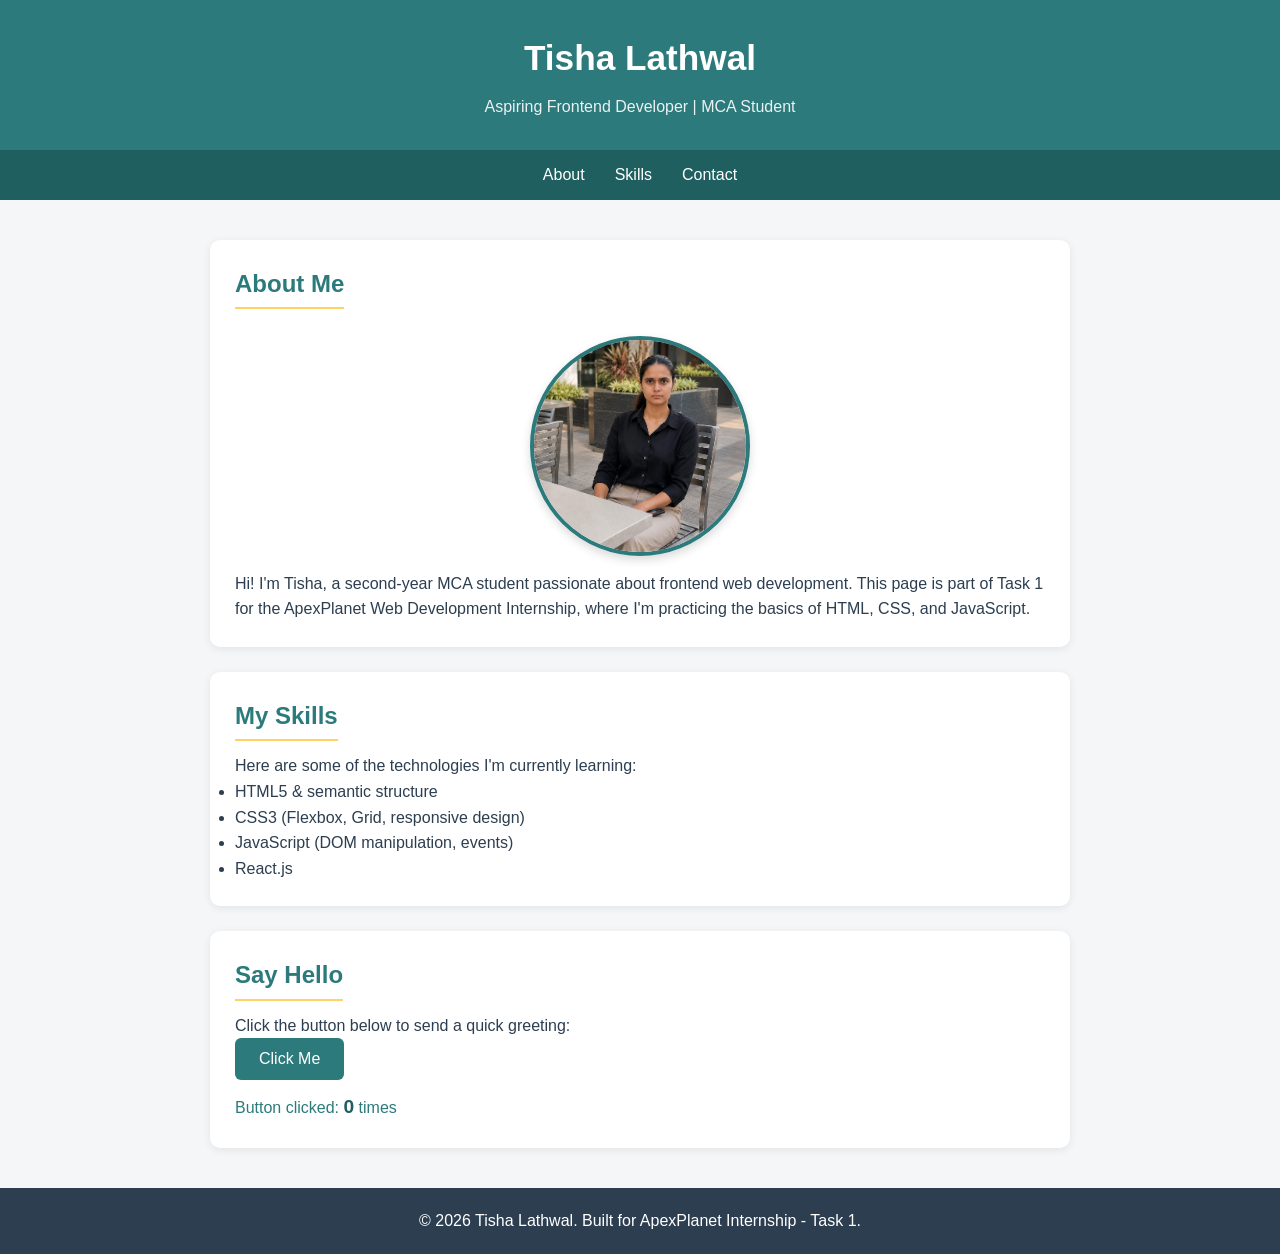
<file: Task-1/index.html>
<!DOCTYPE html>
<html lang="en">
<head>
  <meta charset="UTF-8" />
  <meta name="viewport" content="width=device-width, initial-scale=1.0" />
  <title>Task 1 - Basics of Web Development</title>
  <link rel="stylesheet" href="style.css" />
</head>
<body>

  <!-- ===== Header ===== -->
  <header>
    <h1>Tisha Lathwal</h1>
    <p>Aspiring Frontend Developer | MCA Student</p>
  </header>

  <!-- ===== Navigation ===== -->
  <nav>
    <a href="#about">About</a>
    <a href="#skills">Skills</a>
    <a href="#contact">Contact</a>
  </nav>

  <!-- ===== Main Content ===== -->
  <main>

    <!-- About Section -->
    <section id="about">
      <h2>About Me</h2>
      <img 
        class="about-img" 
        src="profile.jpg" 
        alt="My profile picture" />
      <p>
        Hi! I'm Tisha, a second-year MCA student passionate about frontend
        web development. This page is part of Task 1 for the ApexPlanet
        Web Development Internship, where I'm practicing the basics of
        HTML, CSS, and JavaScript.
      </p>
    </section>

    <!-- Skills Section -->
    <section id="skills">
      <h2>My Skills</h2>
      <p>Here are some of the technologies I'm currently learning:</p>
      <ul>
        <li>HTML5 &amp; semantic structure</li>
        <li>CSS3 (Flexbox, Grid, responsive design)</li>
        <li>JavaScript (DOM manipulation, events)</li>
        <li>React.js</li>
      </ul>
    </section>

    <!-- Contact / Interactivity Section -->
    <section id="contact">
      <h2>Say Hello</h2>
      <p>Click the button below to send a quick greeting:</p>
      <button class="btn" id="greetBtn">Click Me</button>
      <p class="counter-text">Button clicked: <span id="clickCount">0</span> times</p>
    </section>

  </main>

  <!-- ===== Footer ===== -->
  <footer>
    <p>&copy; 2026 Tisha Lathwal. Built for ApexPlanet Internship - Task 1.</p>
  </footer>

  <!-- ===== JavaScript ===== -->
  <script src="script.js"></script>

</body>
</html>
</file>
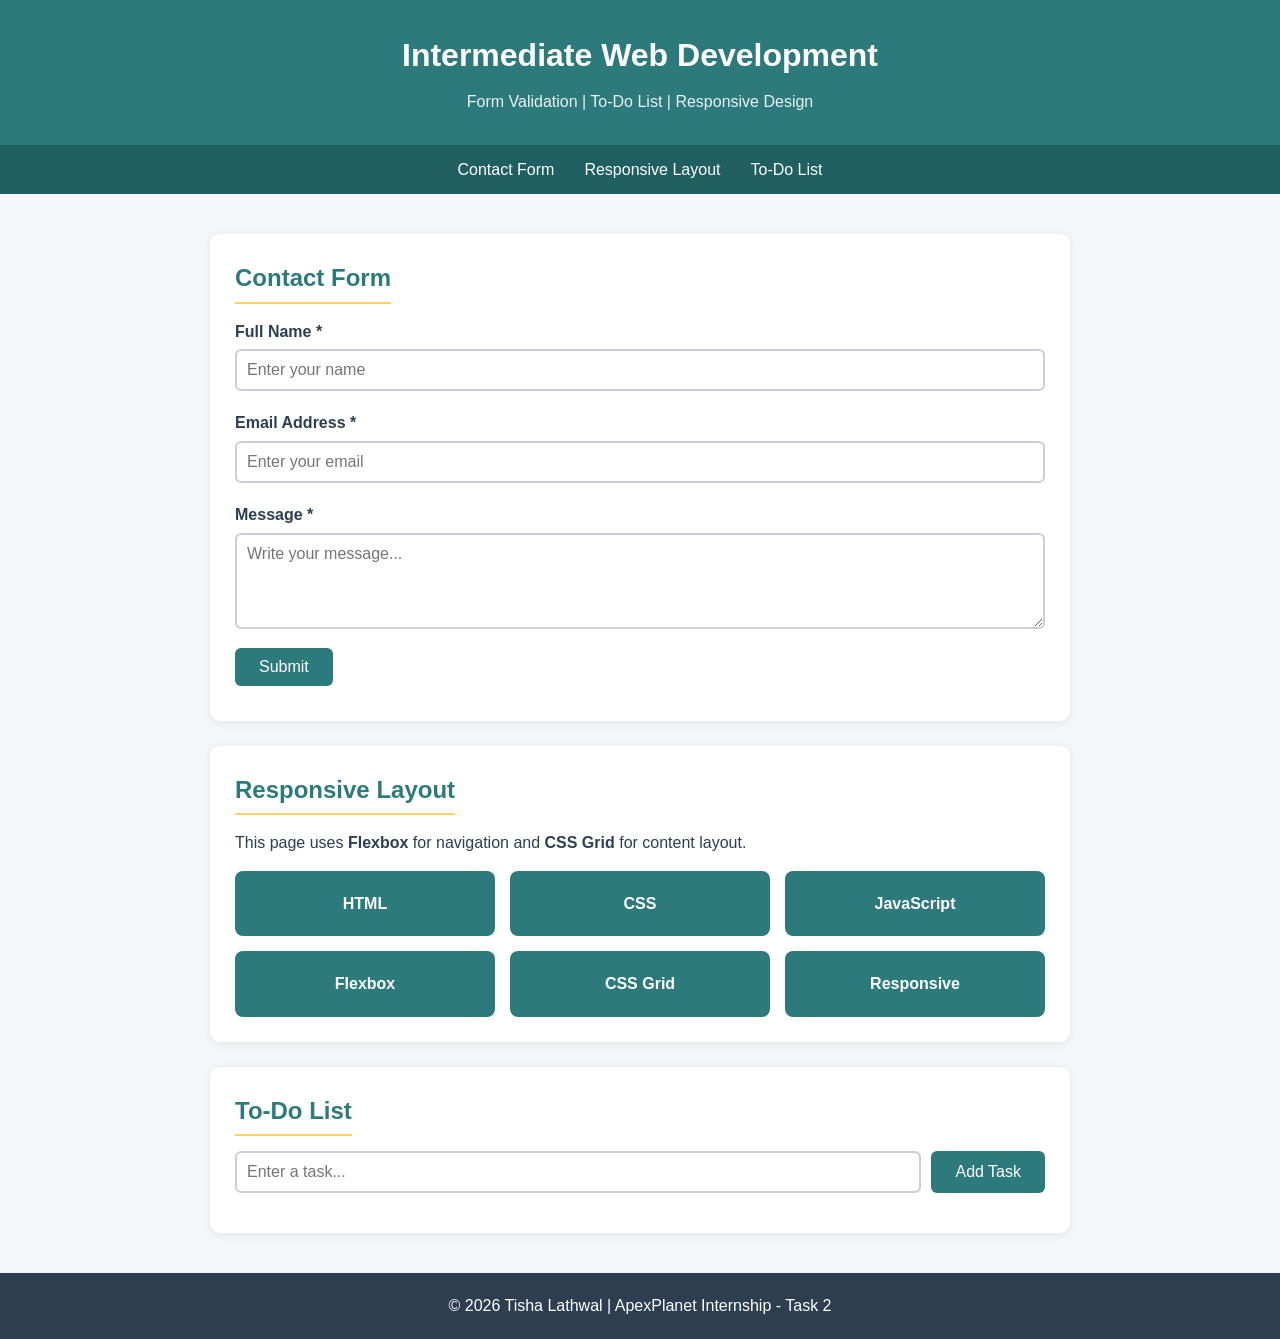
<file: Task-2/index.html>
<!DOCTYPE html>
<html lang="en">
<head>
  <meta charset="UTF-8" />
  <meta name="viewport" content="width=device-width, initial-scale=1.0" />
  <title>Task 2 - Web Development</title>
  <link rel="stylesheet" href="style.css" />
</head>
<body>

  <!-- header -->
  <header>
    <h1>Intermediate Web Development</h1>
    <p>Form Validation | To-Do List | Responsive Design</p>
  </header>

  <!-- navigation -->
  <nav>
    <a href="#contact">Contact Form</a>
    <a href="#layout">Responsive Layout</a>
    <a href="#todo">To-Do List</a>
  </nav>

  <!-- main content -->
  <main>

    <!-- contact form -->
    <section id="contact" class="card">
      <h2>Contact Form</h2>
      <form id="contactForm">

        <div class="form-group">
          <label for="name">Full Name *</label>
          <input type="text" id="name" placeholder="Enter your name" />
          <span class="error" id="nameError"></span>
        </div>

        <div class="form-group">
          <label for="email">Email Address *</label>
          <input type="email" id="email" placeholder="Enter your email" />
          <span class="error" id="emailError"></span>
        </div>

        <div class="form-group">
          <label for="message">Message *</label>
          <textarea id="message" rows="4" placeholder="Write your message..."></textarea>
          <span class="error" id="messageError"></span>
        </div>

        <button type="submit" class="btn">Submit</button>
        <p class="success-msg" id="successMsg"></p>

      </form>
    </section>

    <!-- responsive layout demo -->
    <section id="layout" class="card">
      <h2>Responsive Layout</h2>
      <p>This page uses <strong>Flexbox</strong> for navigation and <strong>CSS Grid</strong> for content layout.</p>
      <div class="demo-grid">
        <div class="demo-box">HTML</div>
        <div class="demo-box">CSS</div>
        <div class="demo-box">JavaScript</div>
        <div class="demo-box">Flexbox</div>
        <div class="demo-box">CSS Grid</div>
        <div class="demo-box">Responsive</div>
      </div>
    </section>

    <!-- to-do list -->
    <section id="todo" class="card">
      <h2>To-Do List</h2>
      <div class="todo-input">
        <input type="text" id="todoInput" placeholder="Enter a task..." />
        <button class="btn" id="addBtn">Add Task</button>
      </div>
      <span class="error" id="todoError"></span>
      <ul id="todoList"></ul>
    </section>

  </main>

  <!-- footer -->
  <footer>
    <p>&copy; 2026 Tisha Lathwal | ApexPlanet Internship - Task 2</p>
  </footer>

  <script src="script.js"></script>

</body>
</html>
</file>
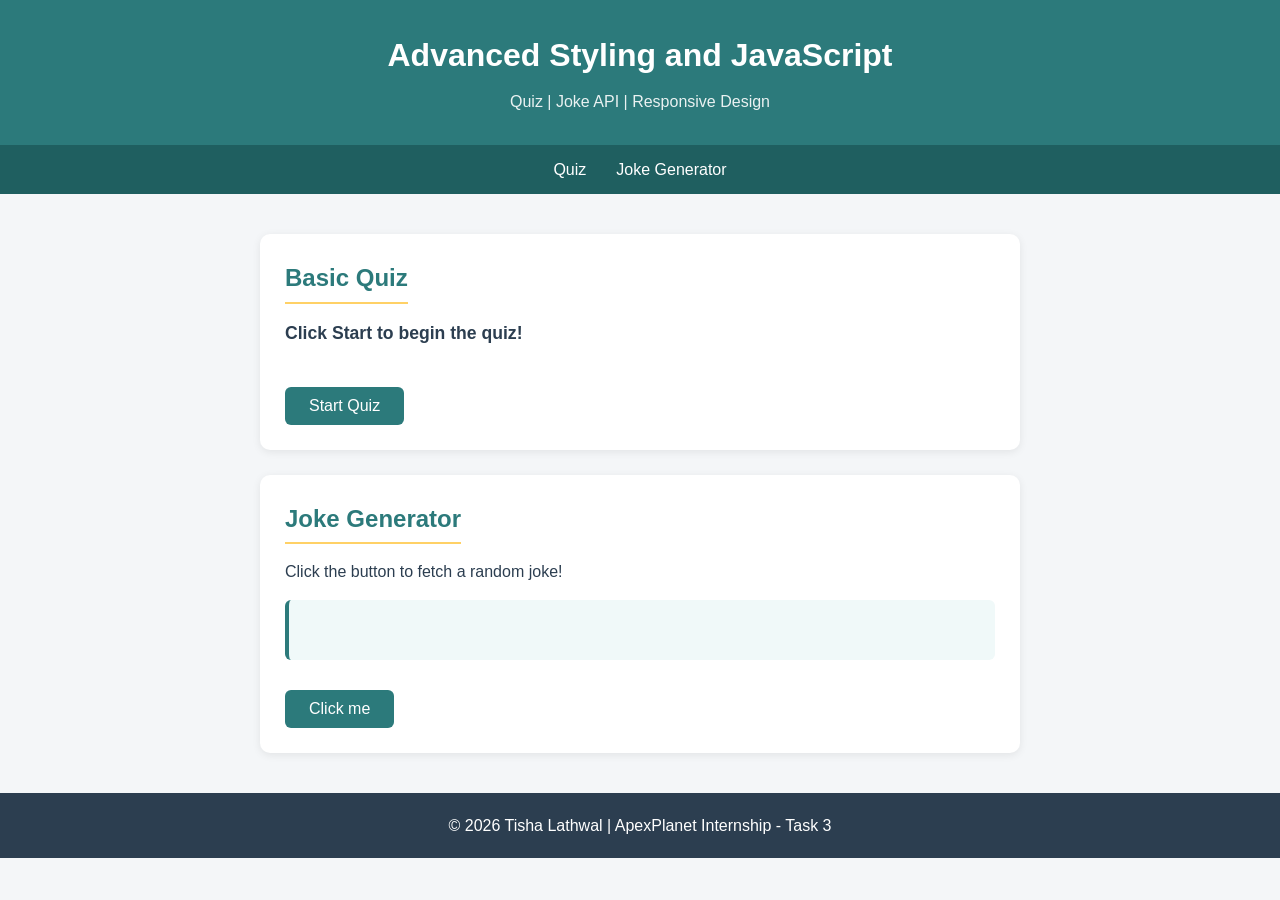
<file: Task-3/index.html>
<!DOCTYPE html>
<html lang="en">
<head>
  <meta charset="UTF-8" />
  <meta name="viewport" content="width=device-width, initial-scale=1.0" />
  <title>Task 3 - Advanced JavaScript</title>
  <link rel="stylesheet" href="style.css" />
</head>
<body>

  <!-- header -->
  <header>
    <h1>Advanced Styling and JavaScript</h1>
    <p>Quiz | Joke API | Responsive Design</p>
  </header>

  <!-- navigation -->
  <nav>
    <a href="#quiz">Quiz</a>
    <a href="#joke">Joke Generator</a>
  </nav>

  <!-- main -->
  <main>

    <!-- quiz section -->
    <section id="quiz" class="card">
      <h2>Basic Quiz</h2>
      <p id="question">Click Start to begin the quiz!</p>
      <div id="options"></div>
      <p id="feedback"></p>
      <p id="score"></p>
      <button class="btn" id="startBtn">Start Quiz</button>
      <button class="btn" id="nextBtn" style="display:none;">Next Question</button>
    </section>

    <!-- joke api section -->
    <section id="joke" class="card">
      <h2>Joke Generator</h2>
      <p>Click the button to fetch a random joke!</p>
      <div id="jokeBox">
        <p id="jokeSetup"></p>
        <p id="jokePunchline"></p>
      </div>
      <button class="btn" id="jokeBtn">Click me</button>
    </section>

  </main>

  <!-- footer -->
  <footer>
    <p>&copy; 2026 Tisha Lathwal | ApexPlanet Internship - Task 3</p>
  </footer>

  <script src="script.js"></script>

</body>
</html>
</file>
<file: Task-1/style.css>
/* ---------- Basic Reset ---------- */
* {
  margin: 0;
  padding: 0;
  box-sizing: border-box;
}

body {
  font-family: 'Segoe UI', Arial, sans-serif;
  background-color: #f4f6f8;
  color: #2c3e50;
  line-height: 1.6;
}

/* ---------- Header ---------- */
header {
  background-color: #2c7a7b;
  color: #ffffff;
  padding: 30px 20px;
  text-align: center;
}

header h1 {
  font-size: 2.2rem;
  margin-bottom: 8px;
}

header p {
  font-size: 1rem;
  opacity: 0.9;
}

/* ---------- Navigation ---------- */
nav {
  background-color: #1f5f60;
  display: flex;
  justify-content: center;
  gap: 30px;
  padding: 12px 0;
}

nav a {
  color: #ffffff;
  text-decoration: none;
  font-weight: 500;
  transition: color 0.3s;
}

nav a:hover {
  color: #ffd166;
}

/* ---------- Main Content ---------- */
main {
  max-width: 900px;
  margin: 40px auto;
  padding: 0 20px;
}

section {
  background-color: #ffffff;
  padding: 25px;
  border-radius: 10px;
  margin-bottom: 25px;
  box-shadow: 0 2px 8px rgba(0, 0, 0, 0.08);
}

section h2 {
  color: #2c7a7b;
  margin-bottom: 12px;
  border-bottom: 2px solid #ffd166;
  display: inline-block;
  padding-bottom: 4px;
}

.about-img {
  width: 220px;
  height: 220px;
  object-fit: cover;
  border-radius: 50%;
  border: 4px solid #2c7a7b;
  display: block;
  margin: 15px auto;
  box-shadow: 0 4px 10px rgba(0, 0, 0, 0.15);
}

/* ---------- Button + JS Interactivity ---------- */
.btn {
  background-color: #2c7a7b;
  color: #ffffff;
  border: none;
  padding: 12px 24px;
  font-size: 1rem;
  border-radius: 6px;
  cursor: pointer;
  transition: background-color 0.3s, transform 0.2s;
}

.btn:hover {
  background-color: #1f5f60;
  transform: translateY(-2px);
}

/* ---------- Counter Text ---------- */
.counter-text {
  margin-top: 12px;
  font-weight: 500;
  color: #2c7a7b;
}

.counter-text span {
  font-size: 1.2rem;
  font-weight: 700;
  color: #1f5f60;
}

/* ---------- Footer ---------- */
footer {
  text-align: center;
  padding: 20px;
  background-color: #2c3e50;
  color: #ffffff;
  margin-top: 40px;
}

/* ---------- Responsive ---------- */
@media (max-width: 600px) {
  nav {
    flex-direction: column;
    gap: 10px;
  }

  header h1 {
    font-size: 1.6rem;
  }
}
</file>
<file: Task-2/style.css>
* {
  margin: 0;
  padding: 0;
  box-sizing: border-box;
}

body {
  font-family: 'Segoe UI', Arial, sans-serif;
  background-color: #f4f6f8;
  color: #2c3e50;
  line-height: 1.6;
}

/* header */
header {
  background-color: #2c7a7b;
  color: #fff;
  padding: 30px 20px;
  text-align: center;
}

header h1 { font-size: 2rem; margin-bottom: 8px; }
header p { opacity: 0.9; }

/* nav - flexbox */
nav {
  background-color: #1f5f60;
  display: flex;
  justify-content: center;
  gap: 30px;
  padding: 12px 0;
  flex-wrap: wrap;
}

nav a {
  color: #fff;
  text-decoration: none;
  font-weight: 500;
  transition: color 0.3s;
}

nav a:hover { color: #ffd166; }

/* main - css grid */
main {
  display: grid;
  grid-template-columns: 1fr;
  gap: 25px;
  max-width: 900px;
  margin: 40px auto;
  padding: 0 20px;
}

/* cards */
.card {
  background-color: #fff;
  padding: 25px;
  border-radius: 10px;
  box-shadow: 0 2px 8px rgba(0,0,0,0.08);
}

.card h2 {
  color: #2c7a7b;
  margin-bottom: 15px;
  border-bottom: 2px solid #ffd166;
  display: inline-block;
  padding-bottom: 4px;
}

/* form */
.form-group {
  margin-bottom: 15px;
  display: flex;
  flex-direction: column;
}

.form-group label {
  font-weight: 600;
  margin-bottom: 5px;
}

.form-group input,
.form-group textarea {
  padding: 10px;
  border: 2px solid #ccd;
  border-radius: 6px;
  font-size: 1rem;
  font-family: inherit;
  outline: none;
  transition: border-color 0.3s;
}

.form-group input:focus,
.form-group textarea:focus { border-color: #2c7a7b; }

.error { color: #e74c3c; font-size: 0.85rem; margin-top: 4px; }
.success-msg { color: #27ae60; font-weight: 600; margin-top: 10px; }

/* button */
.btn {
  background-color: #2c7a7b;
  color: #fff;
  border: none;
  padding: 10px 24px;
  font-size: 1rem;
  border-radius: 6px;
  cursor: pointer;
  transition: background-color 0.3s;
}

.btn:hover { background-color: #1f5f60; }

/* demo grid */
.demo-grid {
  display: grid;
  grid-template-columns: repeat(3, 1fr);
  gap: 15px;
  margin-top: 15px;
}

.demo-box {
  background-color: #2c7a7b;
  color: #fff;
  text-align: center;
  padding: 20px;
  border-radius: 8px;
  font-weight: 600;
}

/* todo list */
.todo-input {
  display: flex;
  gap: 10px;
  margin-bottom: 8px;
}

.todo-input input {
  flex: 1;
  padding: 10px;
  border: 2px solid #ccd;
  border-radius: 6px;
  font-size: 1rem;
  outline: none;
  transition: border-color 0.3s;
}

.todo-input input:focus { border-color: #2c7a7b; }

#todoList {
  list-style: none;
  margin-top: 15px;
}

#todoList li {
  display: flex;
  justify-content: space-between;
  align-items: center;
  background-color: #f0f9f9;
  border-left: 4px solid #2c7a7b;
  padding: 10px 15px;
  border-radius: 6px;
  margin-bottom: 10px;
}

.delete-btn {
  background: #e74c3c;
  color: white;
  border: none;
  padding: 4px 10px;
  border-radius: 4px;
  cursor: pointer;
  font-size: 0.85rem;
}

.delete-btn:hover { background: #c0392b; }

/* footer */
footer {
  text-align: center;
  padding: 20px;
  background-color: #2c3e50;
  color: #fff;
  margin-top: 40px;
}

/* media queries */
@media (max-width: 600px) {
  nav { flex-direction: column; align-items: center; gap: 10px; }
  .demo-grid { grid-template-columns: repeat(2, 1fr); }
  .todo-input { flex-direction: column; }
}
</file>
<file: Task-3/style.css>
* {
  margin: 0;
  padding: 0;
  box-sizing: border-box;
}

body {
  font-family: 'Segoe UI', Arial, sans-serif;
  background-color: #f4f6f8;
  color: #2c3e50;
  line-height: 1.6;
}

header {
  background-color: #2c7a7b;
  color: #fff;
  padding: 30px 20px;
  text-align: center;
}

header h1 { font-size: 2rem; margin-bottom: 8px; }
header p { opacity: 0.9; }

nav {
  background-color: #1f5f60;
  display: flex;
  justify-content: center;
  gap: 30px;
  padding: 12px 0;
}

nav a {
  color: #fff;
  text-decoration: none;
  font-weight: 500;
  transition: color 0.3s;
}

nav a:hover { color: #ffd166; }

main {
  max-width: 800px;
  margin: 40px auto;
  padding: 0 20px;
  display: flex;
  flex-direction: column;
  gap: 25px;
}

.card {
  background-color: #fff;
  padding: 25px;
  border-radius: 10px;
  box-shadow: 0 2px 8px rgba(0,0,0,0.08);
}

.card h2 {
  color: #2c7a7b;
  margin-bottom: 15px;
  border-bottom: 2px solid #ffd166;
  display: inline-block;
  padding-bottom: 4px;
}

.btn {
  background-color: #2c7a7b;
  color: #fff;
  border: none;
  padding: 10px 24px;
  font-size: 1rem;
  border-radius: 6px;
  cursor: pointer;
  margin-top: 15px;
  transition: background-color 0.3s;
}

.btn:hover { background-color: #1f5f60; }

#question {
  font-size: 1.1rem;
  font-weight: 600;
  margin-bottom: 15px;
}

#options {
  display: flex;
  flex-direction: column;
  gap: 10px;
  margin-bottom: 10px;
}

#options button {
  background-color: #f0f9f9;
  border: 2px solid #2c7a7b;
  color: #2c3e50;
  padding: 10px 15px;
  border-radius: 6px;
  cursor: pointer;
  font-size: 1rem;
  text-align: left;
  transition: background-color 0.3s;
}

#options button:hover { background-color: #2c7a7b; color: #fff; }

#feedback { font-weight: 600; margin-top: 10px; }
#score { margin-top: 8px; color: #2c7a7b; font-weight: 600; }

#jokeBox {
  background-color: #f0f9f9;
  border-left: 4px solid #2c7a7b;
  padding: 15px;
  border-radius: 6px;
  margin: 15px 0;
  min-height: 60px;
}

#jokeSetup { font-weight: 600; margin-bottom: 8px; }
#jokePunchline { color: #1f5f60; }

footer {
  text-align: center;
  padding: 20px;
  background-color: #2c3e50;
  color: #fff;
  margin-top: 40px;
}

@media (max-width: 600px) {
  header h1 { font-size: 1.5rem; }
  nav { flex-direction: column; align-items: center; gap: 10px; }
  main { padding: 0 15px; }
  .btn { width: 100%; }
}
</file>
